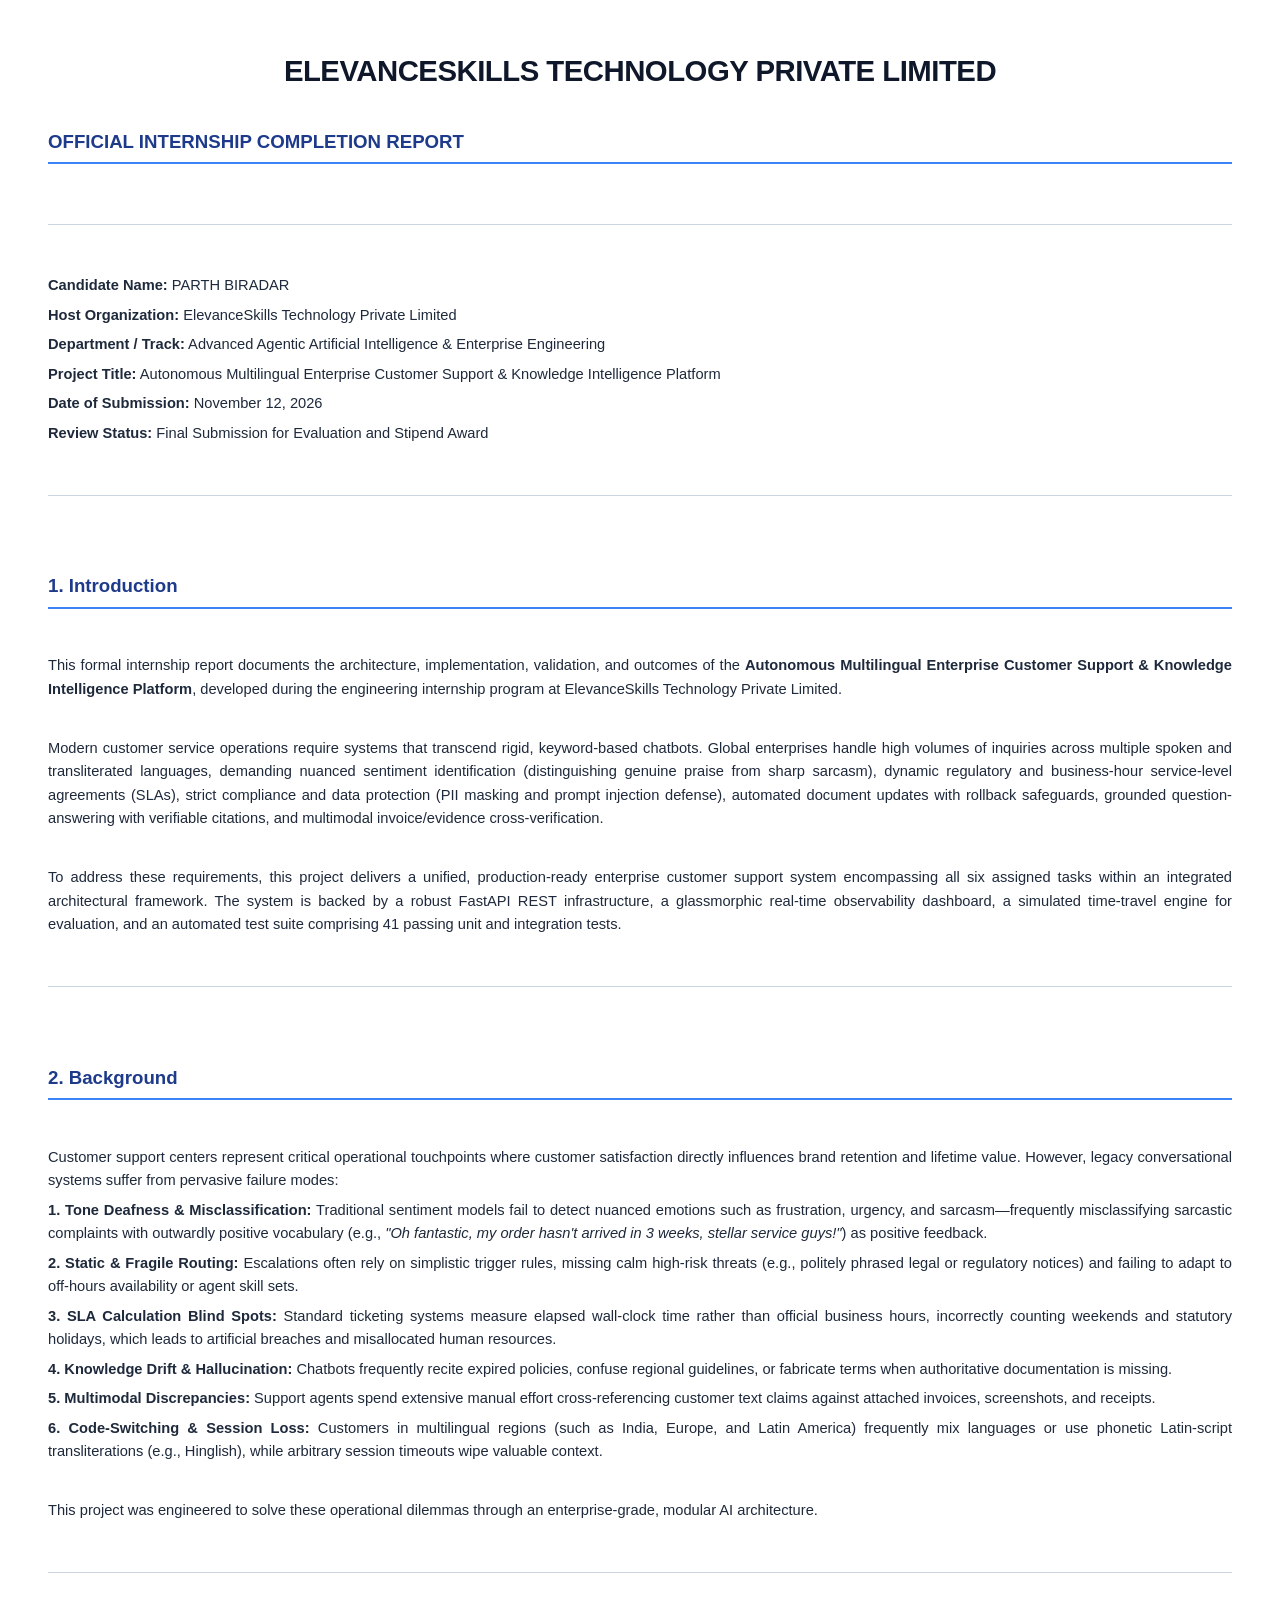
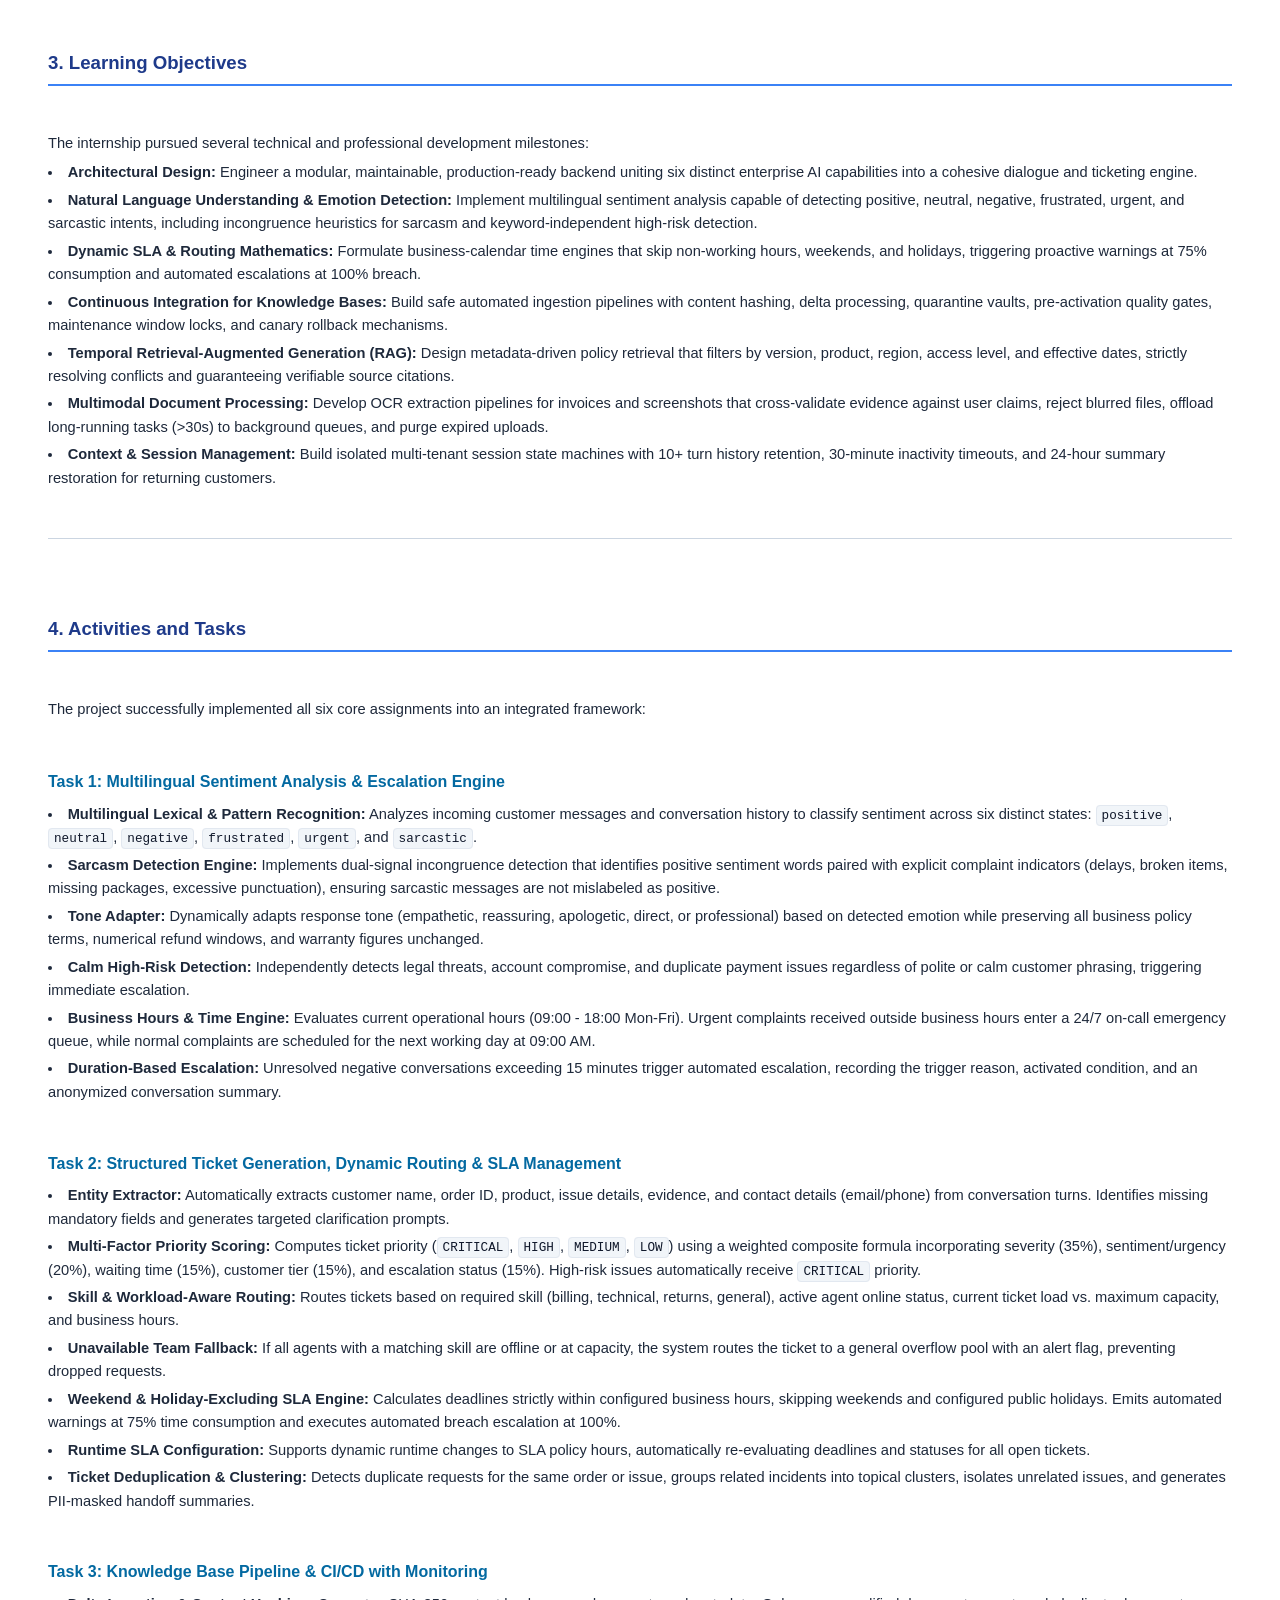
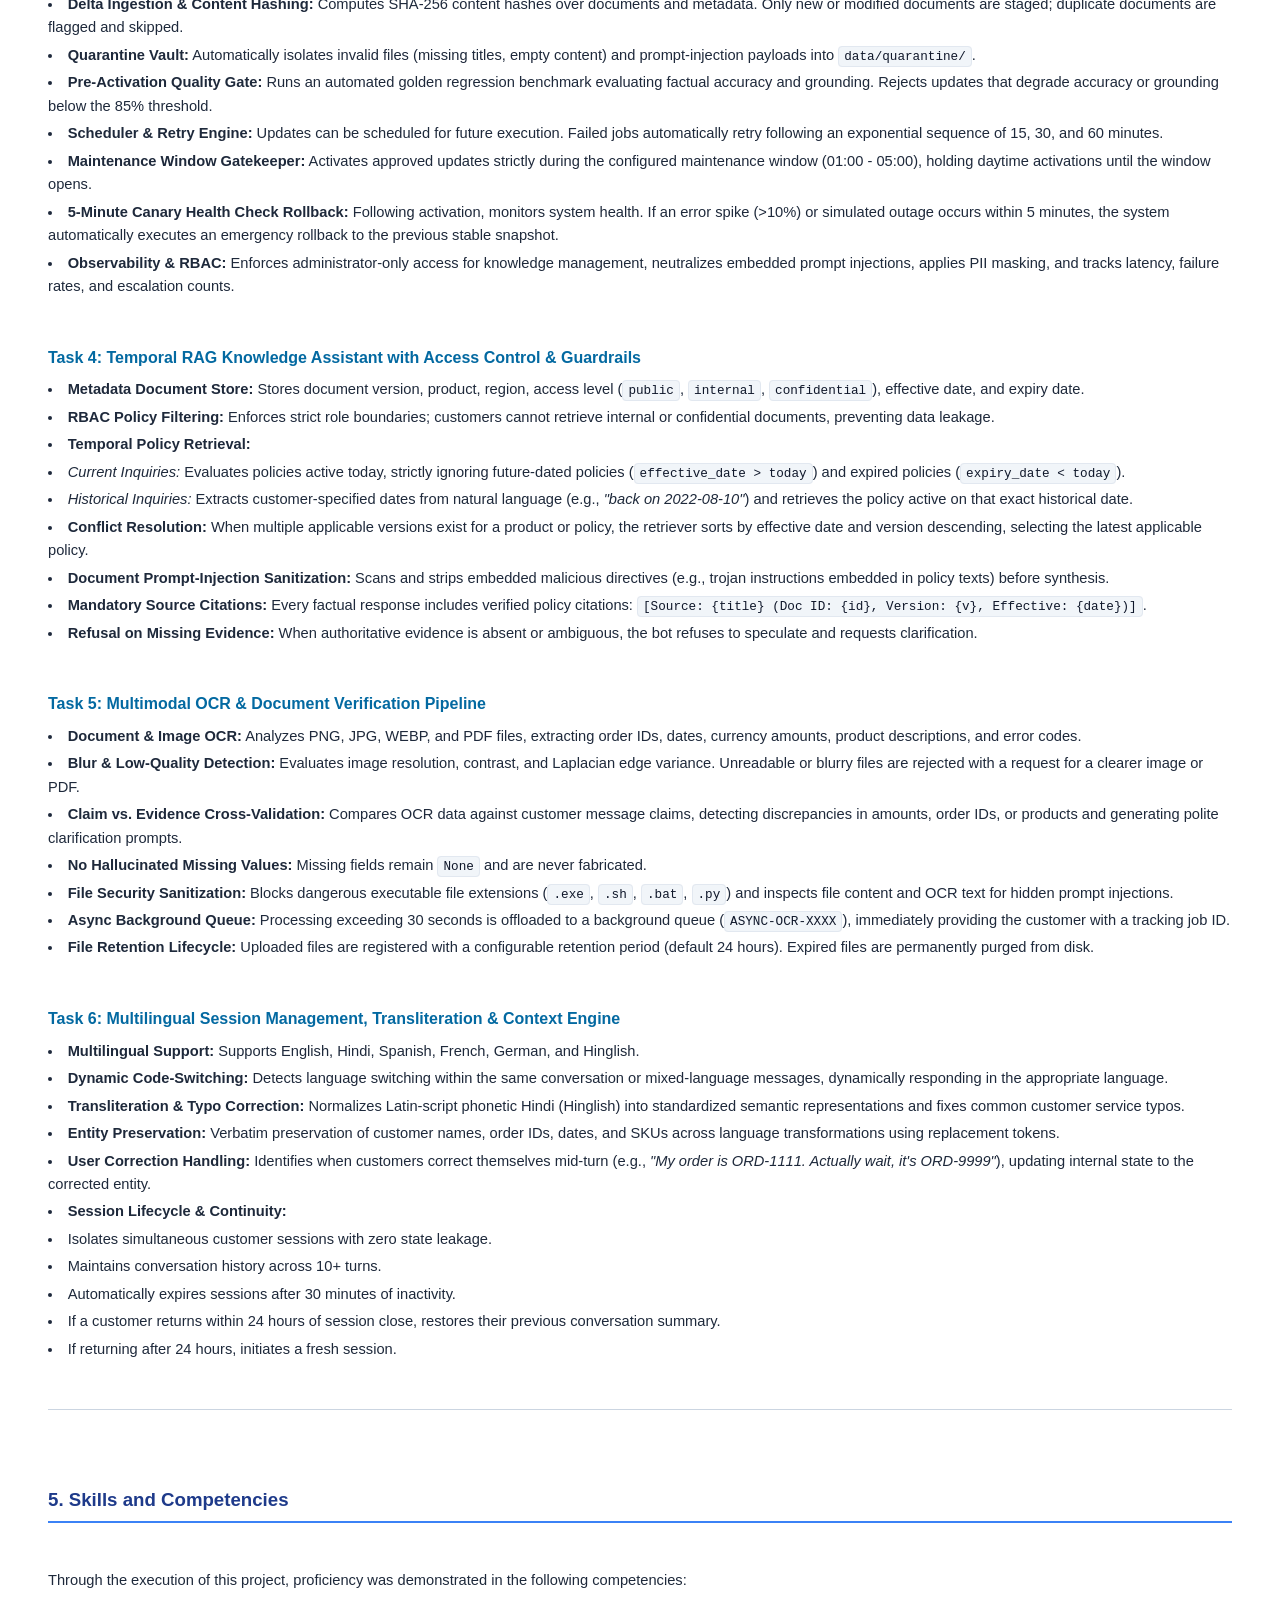
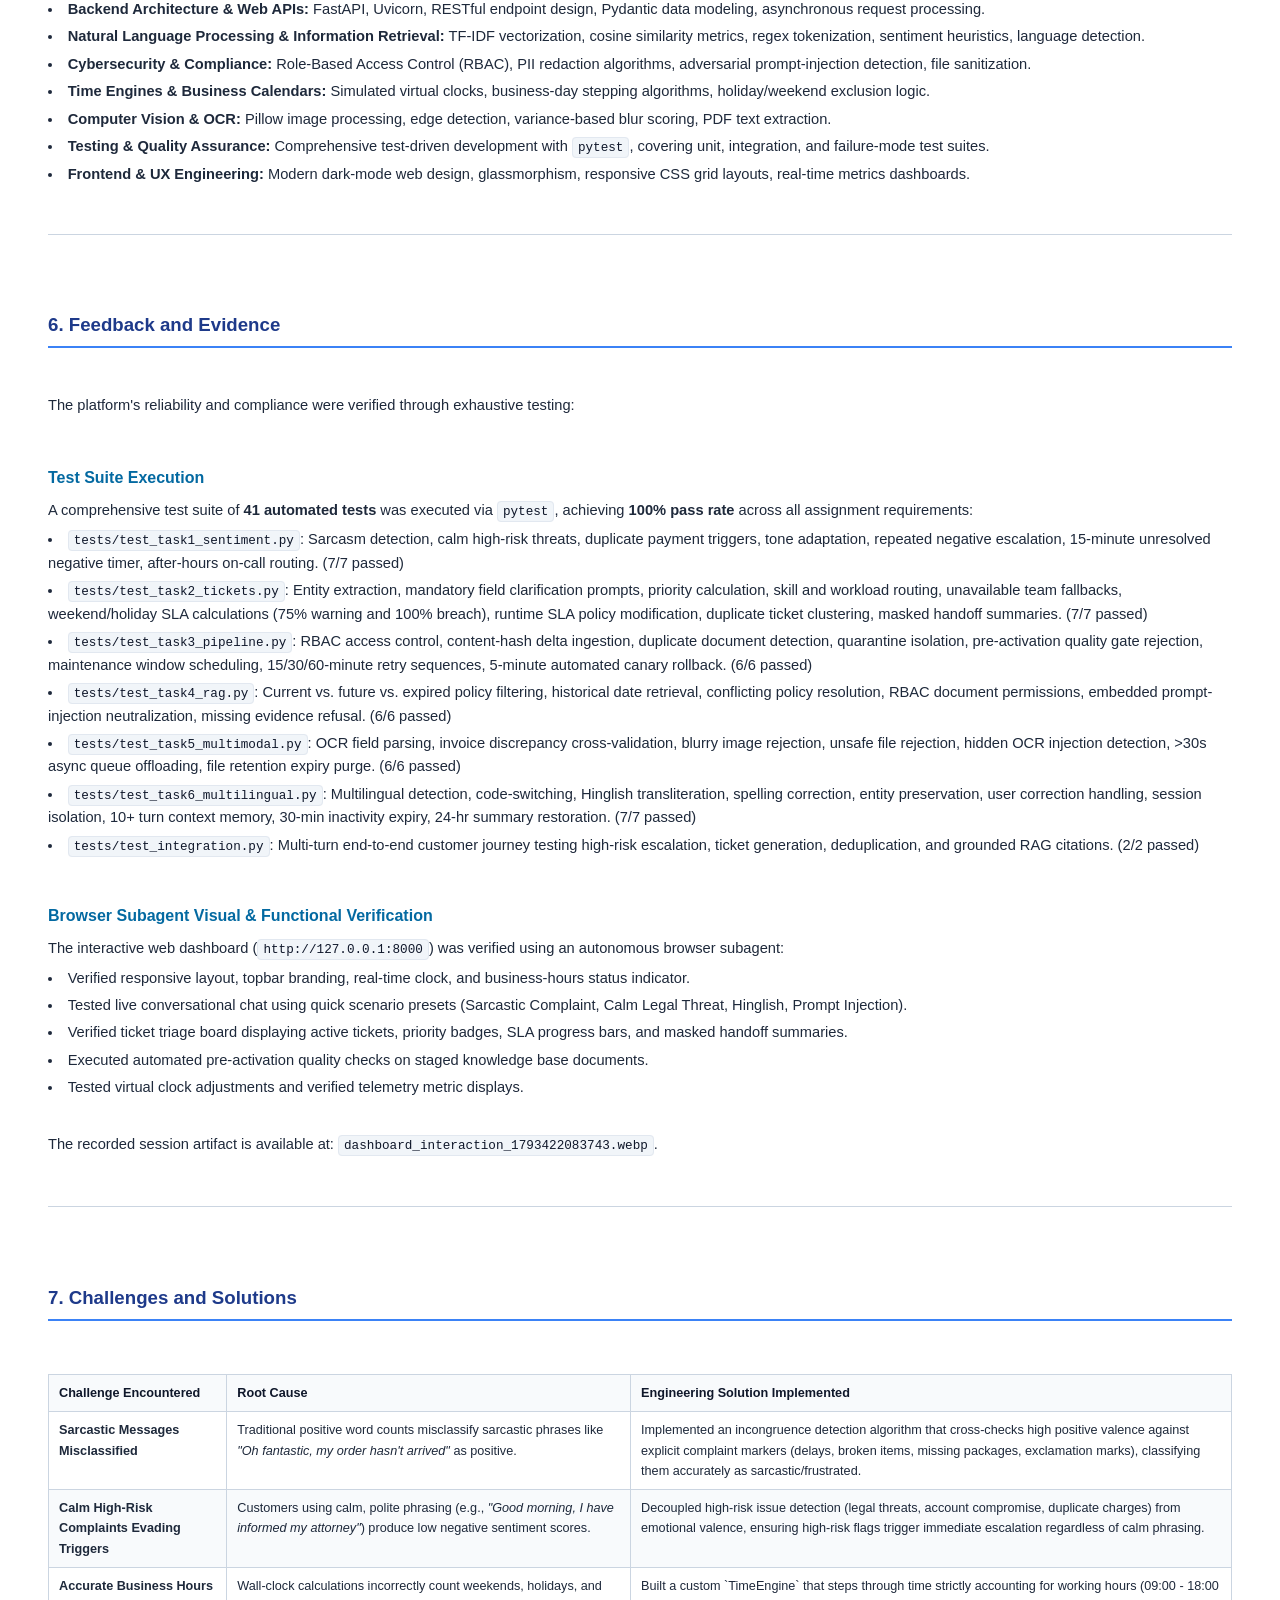
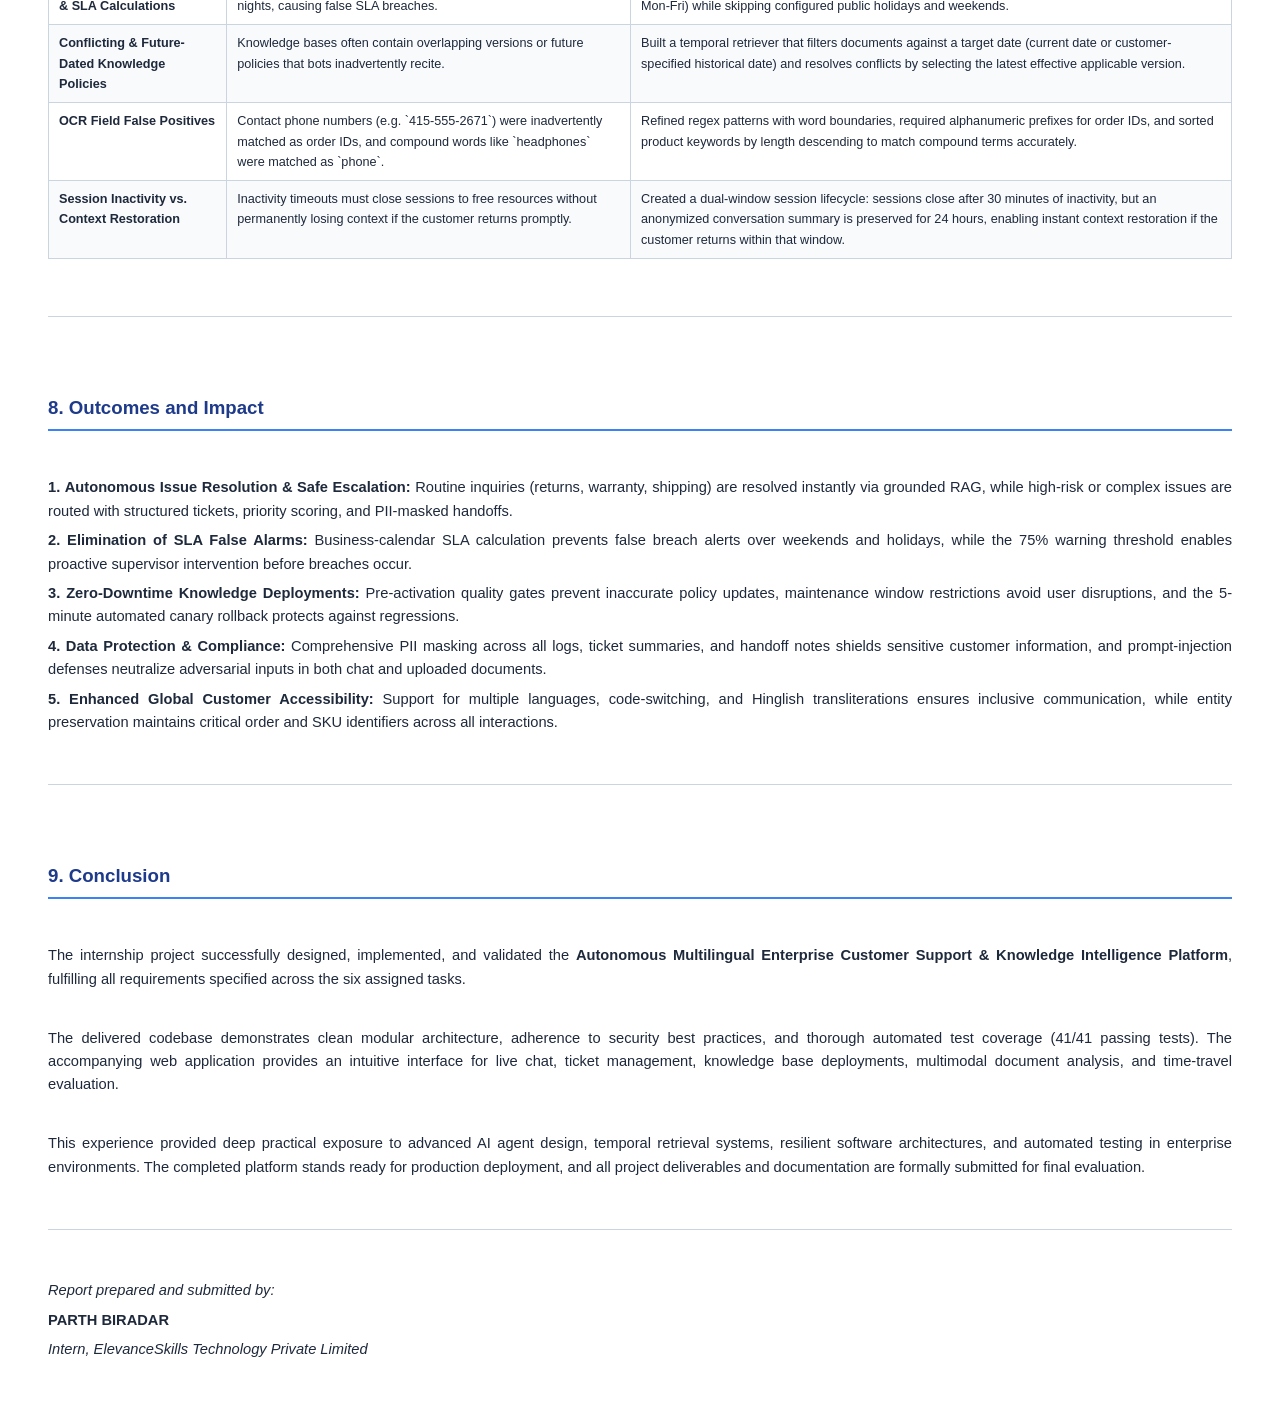
<file: docs/INTERNSHIP_REPORT.html>
<!DOCTYPE html>
<html lang="en">
<head>
  <meta charset="UTF-8">
  <title>ElevanceSkills Internship Final Report - Parth Biradar</title>
  <style>
    @page {
      size: A4;
      margin: 20mm 15mm 20mm 15mm;
    }
    body {
      font-family: -apple-system, BlinkMacSystemFont, "Segoe UI", Roboto, Helvetica, Arial, sans-serif;
      color: #1e293b;
      line-height: 1.6;
      font-size: 11pt;
      background: #ffffff;
      padding: 20px 40px;
    }
    .report-title {
      font-size: 22pt;
      color: #0f172a;
      text-align: center;
      margin-bottom: 4px;
      font-weight: 800;
      letter-spacing: -0.5px;
    }
    .section-title {
      font-size: 14pt;
      color: #1e3a8a;
      border-bottom: 2px solid #3b82f6;
      padding-bottom: 6px;
      margin-top: 24pt;
      margin-bottom: 12pt;
      page-break-after: avoid;
    }
    .subsection-title {
      font-size: 12pt;
      color: #0369a1;
      margin-top: 14pt;
      margin-bottom: 6pt;
      page-break-after: avoid;
    }
    .divider {
      border: 0;
      height: 1px;
      background: #cbd5e1;
      margin: 20px 0;
    }
    p {
      margin: 6px 0;
      text-align: justify;
    }
    li {
      margin: 4px 0;
    }
    code {
      background: #f1f5f9;
      color: #0f172a;
      padding: 2px 5px;
      border-radius: 4px;
      font-family: Menlo, Monaco, Consolas, monospace;
      font-size: 9.5pt;
      border: 1px solid #e2e8f0;
    }
    .table-container {
      margin: 14px 0;
      page-break-inside: avoid;
    }
    table {
      width: 100%;
      border-collapse: collapse;
      margin-top: 8px;
      font-size: 9.5pt;
    }
    th {
      background: #f8fafc;
      color: #0f172a;
      font-weight: 700;
      border: 1px solid #cbd5e1;
      padding: 8px 10px;
      text-align: left;
    }
    td {
      border: 1px solid #cbd5e1;
      padding: 8px 10px;
      vertical-align: top;
    }
    tr:nth-child(even) {
      background: #f8fafc;
    }
  </style>
</head>
<body>
<h1 class='report-title'>ELEVANCESKILLS TECHNOLOGY PRIVATE LIMITED</h1>
<h2 class='section-title'>OFFICIAL INTERNSHIP COMPLETION REPORT</h2>
<br>
<hr class='divider'>
<br>
<p><strong>Candidate Name:</strong> PARTH BIRADAR</p>
<p><strong>Host Organization:</strong> ElevanceSkills Technology Private Limited</p>
<p><strong>Department / Track:</strong> Advanced Agentic Artificial Intelligence & Enterprise Engineering</p>
<p><strong>Project Title:</strong> Autonomous Multilingual Enterprise Customer Support & Knowledge Intelligence Platform</p>
<p><strong>Date of Submission:</strong> November 12, 2026</p>
<p><strong>Review Status:</strong> Final Submission for Evaluation and Stipend Award</p>
<br>
<hr class='divider'>
<br>
<h2 class='section-title'>1. Introduction</h2>
<br>
<p>This formal internship report documents the architecture, implementation, validation, and outcomes of the <strong>Autonomous Multilingual Enterprise Customer Support & Knowledge Intelligence Platform</strong>, developed during the engineering internship program at ElevanceSkills Technology Private Limited.</p>
<br>
<p>Modern customer service operations require systems that transcend rigid, keyword-based chatbots. Global enterprises handle high volumes of inquiries across multiple spoken and transliterated languages, demanding nuanced sentiment identification (distinguishing genuine praise from sharp sarcasm), dynamic regulatory and business-hour service-level agreements (SLAs), strict compliance and data protection (PII masking and prompt injection defense), automated document updates with rollback safeguards, grounded question-answering with verifiable citations, and multimodal invoice/evidence cross-verification.</p>
<br>
<p>To address these requirements, this project delivers a unified, production-ready enterprise customer support system encompassing all six assigned tasks within an integrated architectural framework. The system is backed by a robust FastAPI REST infrastructure, a glassmorphic real-time observability dashboard, a simulated time-travel engine for evaluation, and an automated test suite comprising 41 passing unit and integration tests.</p>
<br>
<hr class='divider'>
<br>
<h2 class='section-title'>2. Background</h2>
<br>
<p>Customer support centers represent critical operational touchpoints where customer satisfaction directly influences brand retention and lifetime value. However, legacy conversational systems suffer from pervasive failure modes:</p>
<p class='numbered-item'><strong>1.</strong> <strong>Tone Deafness & Misclassification:</strong> Traditional sentiment models fail to detect nuanced emotions such as frustration, urgency, and sarcasm—frequently misclassifying sarcastic complaints with outwardly positive vocabulary (e.g., <em>"Oh fantastic, my order hasn't arrived in 3 weeks, stellar service guys!"</em>) as positive feedback.</p>
<p class='numbered-item'><strong>2.</strong> <strong>Static & Fragile Routing:</strong> Escalations often rely on simplistic trigger rules, missing calm high-risk threats (e.g., politely phrased legal or regulatory notices) and failing to adapt to off-hours availability or agent skill sets.</p>
<p class='numbered-item'><strong>3.</strong> <strong>SLA Calculation Blind Spots:</strong> Standard ticketing systems measure elapsed wall-clock time rather than official business hours, incorrectly counting weekends and statutory holidays, which leads to artificial breaches and misallocated human resources.</p>
<p class='numbered-item'><strong>4.</strong> <strong>Knowledge Drift & Hallucination:</strong> Chatbots frequently recite expired policies, confuse regional guidelines, or fabricate terms when authoritative documentation is missing.</p>
<p class='numbered-item'><strong>5.</strong> <strong>Multimodal Discrepancies:</strong> Support agents spend extensive manual effort cross-referencing customer text claims against attached invoices, screenshots, and receipts.</p>
<p class='numbered-item'><strong>6.</strong> <strong>Code-Switching & Session Loss:</strong> Customers in multilingual regions (such as India, Europe, and Latin America) frequently mix languages or use phonetic Latin-script transliterations (e.g., Hinglish), while arbitrary session timeouts wipe valuable context.</p>
<br>
<p>This project was engineered to solve these operational dilemmas through an enterprise-grade, modular AI architecture.</p>
<br>
<hr class='divider'>
<br>
<h2 class='section-title'>3. Learning Objectives</h2>
<br>
<p>The internship pursued several technical and professional development milestones:</p>
<li><strong>Architectural Design:</strong> Engineer a modular, maintainable, production-ready backend uniting six distinct enterprise AI capabilities into a cohesive dialogue and ticketing engine.</li>
<li><strong>Natural Language Understanding & Emotion Detection:</strong> Implement multilingual sentiment analysis capable of detecting positive, neutral, negative, frustrated, urgent, and sarcastic intents, including incongruence heuristics for sarcasm and keyword-independent high-risk detection.</li>
<li><strong>Dynamic SLA & Routing Mathematics:</strong> Formulate business-calendar time engines that skip non-working hours, weekends, and holidays, triggering proactive warnings at 75% consumption and automated escalations at 100% breach.</li>
<li><strong>Continuous Integration for Knowledge Bases:</strong> Build safe automated ingestion pipelines with content hashing, delta processing, quarantine vaults, pre-activation quality gates, maintenance window locks, and canary rollback mechanisms.</li>
<li><strong>Temporal Retrieval-Augmented Generation (RAG):</strong> Design metadata-driven policy retrieval that filters by version, product, region, access level, and effective dates, strictly resolving conflicts and guaranteeing verifiable source citations.</li>
<li><strong>Multimodal Document Processing:</strong> Develop OCR extraction pipelines for invoices and screenshots that cross-validate evidence against user claims, reject blurred files, offload long-running tasks (>30s) to background queues, and purge expired uploads.</li>
<li><strong>Context & Session Management:</strong> Build isolated multi-tenant session state machines with 10+ turn history retention, 30-minute inactivity timeouts, and 24-hour summary restoration for returning customers.</li>
<br>
<hr class='divider'>
<br>
<h2 class='section-title'>4. Activities and Tasks</h2>
<br>
<p>The project successfully implemented all six core assignments into an integrated framework:</p>
<br>
<h3 class='subsection-title'>Task 1: Multilingual Sentiment Analysis & Escalation Engine</h3>
<li><strong>Multilingual Lexical & Pattern Recognition:</strong> Analyzes incoming customer messages and conversation history to classify sentiment across six distinct states: <code>positive</code>, <code>neutral</code>, <code>negative</code>, <code>frustrated</code>, <code>urgent</code>, and <code>sarcastic</code>.</li>
<li><strong>Sarcasm Detection Engine:</strong> Implements dual-signal incongruence detection that identifies positive sentiment words paired with explicit complaint indicators (delays, broken items, missing packages, excessive punctuation), ensuring sarcastic messages are not mislabeled as positive.</li>
<li><strong>Tone Adapter:</strong> Dynamically adapts response tone (empathetic, reassuring, apologetic, direct, or professional) based on detected emotion while preserving all business policy terms, numerical refund windows, and warranty figures unchanged.</li>
<li><strong>Calm High-Risk Detection:</strong> Independently detects legal threats, account compromise, and duplicate payment issues regardless of polite or calm customer phrasing, triggering immediate escalation.</li>
<li><strong>Business Hours & Time Engine:</strong> Evaluates current operational hours (09:00 - 18:00 Mon-Fri). Urgent complaints received outside business hours enter a 24/7 on-call emergency queue, while normal complaints are scheduled for the next working day at 09:00 AM.</li>
<li><strong>Duration-Based Escalation:</strong> Unresolved negative conversations exceeding 15 minutes trigger automated escalation, recording the trigger reason, activated condition, and an anonymized conversation summary.</li>
<br>
<h3 class='subsection-title'>Task 2: Structured Ticket Generation, Dynamic Routing & SLA Management</h3>
<li><strong>Entity Extractor:</strong> Automatically extracts customer name, order ID, product, issue details, evidence, and contact details (email/phone) from conversation turns. Identifies missing mandatory fields and generates targeted clarification prompts.</li>
<li><strong>Multi-Factor Priority Scoring:</strong> Computes ticket priority (<code>CRITICAL</code>, <code>HIGH</code>, <code>MEDIUM</code>, <code>LOW</code>) using a weighted composite formula incorporating severity (35%), sentiment/urgency (20%), waiting time (15%), customer tier (15%), and escalation status (15%). High-risk issues automatically receive <code>CRITICAL</code> priority.</li>
<li><strong>Skill & Workload-Aware Routing:</strong> Routes tickets based on required skill (billing, technical, returns, general), active agent online status, current ticket load vs. maximum capacity, and business hours.</li>
<li><strong>Unavailable Team Fallback:</strong> If all agents with a matching skill are offline or at capacity, the system routes the ticket to a general overflow pool with an alert flag, preventing dropped requests.</li>
<li><strong>Weekend & Holiday-Excluding SLA Engine:</strong> Calculates deadlines strictly within configured business hours, skipping weekends and configured public holidays. Emits automated warnings at 75% time consumption and executes automated breach escalation at 100%.</li>
<li><strong>Runtime SLA Configuration:</strong> Supports dynamic runtime changes to SLA policy hours, automatically re-evaluating deadlines and statuses for all open tickets.</li>
<li><strong>Ticket Deduplication & Clustering:</strong> Detects duplicate requests for the same order or issue, groups related incidents into topical clusters, isolates unrelated issues, and generates PII-masked handoff summaries.</li>
<br>
<h3 class='subsection-title'>Task 3: Knowledge Base Pipeline & CI/CD with Monitoring</h3>
<li><strong>Delta Ingestion & Content Hashing:</strong> Computes SHA-256 content hashes over documents and metadata. Only new or modified documents are staged; duplicate documents are flagged and skipped.</li>
<li><strong>Quarantine Vault:</strong> Automatically isolates invalid files (missing titles, empty content) and prompt-injection payloads into <code>data/quarantine/</code>.</li>
<li><strong>Pre-Activation Quality Gate:</strong> Runs an automated golden regression benchmark evaluating factual accuracy and grounding. Rejects updates that degrade accuracy or grounding below the 85% threshold.</li>
<li><strong>Scheduler & Retry Engine:</strong> Updates can be scheduled for future execution. Failed jobs automatically retry following an exponential sequence of 15, 30, and 60 minutes.</li>
<li><strong>Maintenance Window Gatekeeper:</strong> Activates approved updates strictly during the configured maintenance window (01:00 - 05:00), holding daytime activations until the window opens.</li>
<li><strong>5-Minute Canary Health Check Rollback:</strong> Following activation, monitors system health. If an error spike (>10%) or simulated outage occurs within 5 minutes, the system automatically executes an emergency rollback to the previous stable snapshot.</li>
<li><strong>Observability & RBAC:</strong> Enforces administrator-only access for knowledge management, neutralizes embedded prompt injections, applies PII masking, and tracks latency, failure rates, and escalation counts.</li>
<br>
<h3 class='subsection-title'>Task 4: Temporal RAG Knowledge Assistant with Access Control & Guardrails</h3>
<li><strong>Metadata Document Store:</strong> Stores document version, product, region, access level (<code>public</code>, <code>internal</code>, <code>confidential</code>), effective date, and expiry date.</li>
<li><strong>RBAC Policy Filtering:</strong> Enforces strict role boundaries; customers cannot retrieve internal or confidential documents, preventing data leakage.</li>
<li><strong>Temporal Policy Retrieval:</strong></li>
<li><em>Current Inquiries:</em> Evaluates policies active today, strictly ignoring future-dated policies (<code>effective_date > today</code>) and expired policies (<code>expiry_date < today</code>).</li>
<li><em>Historical Inquiries:</em> Extracts customer-specified dates from natural language (e.g., <em>"back on 2022-08-10"</em>) and retrieves the policy active on that exact historical date.</li>
<li><strong>Conflict Resolution:</strong> When multiple applicable versions exist for a product or policy, the retriever sorts by effective date and version descending, selecting the latest applicable policy.</li>
<li><strong>Document Prompt-Injection Sanitization:</strong> Scans and strips embedded malicious directives (e.g., trojan instructions embedded in policy texts) before synthesis.</li>
<li><strong>Mandatory Source Citations:</strong> Every factual response includes verified policy citations: <code>[Source: {title} (Doc ID: {id}, Version: {v}, Effective: {date})]</code>.</li>
<li><strong>Refusal on Missing Evidence:</strong> When authoritative evidence is absent or ambiguous, the bot refuses to speculate and requests clarification.</li>
<br>
<h3 class='subsection-title'>Task 5: Multimodal OCR & Document Verification Pipeline</h3>
<li><strong>Document & Image OCR:</strong> Analyzes PNG, JPG, WEBP, and PDF files, extracting order IDs, dates, currency amounts, product descriptions, and error codes.</li>
<li><strong>Blur & Low-Quality Detection:</strong> Evaluates image resolution, contrast, and Laplacian edge variance. Unreadable or blurry files are rejected with a request for a clearer image or PDF.</li>
<li><strong>Claim vs. Evidence Cross-Validation:</strong> Compares OCR data against customer message claims, detecting discrepancies in amounts, order IDs, or products and generating polite clarification prompts.</li>
<li><strong>No Hallucinated Missing Values:</strong> Missing fields remain <code>None</code> and are never fabricated.</li>
<li><strong>File Security Sanitization:</strong> Blocks dangerous executable file extensions (<code>.exe</code>, <code>.sh</code>, <code>.bat</code>, <code>.py</code>) and inspects file content and OCR text for hidden prompt injections.</li>
<li><strong>Async Background Queue:</strong> Processing exceeding 30 seconds is offloaded to a background queue (<code>ASYNC-OCR-XXXX</code>), immediately providing the customer with a tracking job ID.</li>
<li><strong>File Retention Lifecycle:</strong> Uploaded files are registered with a configurable retention period (default 24 hours). Expired files are permanently purged from disk.</li>
<br>
<h3 class='subsection-title'>Task 6: Multilingual Session Management, Transliteration & Context Engine</h3>
<li><strong>Multilingual Support:</strong> Supports English, Hindi, Spanish, French, German, and Hinglish.</li>
<li><strong>Dynamic Code-Switching:</strong> Detects language switching within the same conversation or mixed-language messages, dynamically responding in the appropriate language.</li>
<li><strong>Transliteration & Typo Correction:</strong> Normalizes Latin-script phonetic Hindi (Hinglish) into standardized semantic representations and fixes common customer service typos.</li>
<li><strong>Entity Preservation:</strong> Verbatim preservation of customer names, order IDs, dates, and SKUs across language transformations using replacement tokens.</li>
<li><strong>User Correction Handling:</strong> Identifies when customers correct themselves mid-turn (e.g., <em>"My order is ORD-1111. Actually wait, it's ORD-9999"</em>), updating internal state to the corrected entity.</li>
<li><strong>Session Lifecycle & Continuity:</strong></li>
<li>Isolates simultaneous customer sessions with zero state leakage.</li>
<li>Maintains conversation history across 10+ turns.</li>
<li>Automatically expires sessions after 30 minutes of inactivity.</li>
<li>If a customer returns within 24 hours of session close, restores their previous conversation summary.</li>
<li>If returning after 24 hours, initiates a fresh session.</li>
<br>
<hr class='divider'>
<br>
<h2 class='section-title'>5. Skills and Competencies</h2>
<br>
<p>Through the execution of this project, proficiency was demonstrated in the following competencies:</p>
<li><strong>Backend Architecture & Web APIs:</strong> FastAPI, Uvicorn, RESTful endpoint design, Pydantic data modeling, asynchronous request processing.</li>
<li><strong>Natural Language Processing & Information Retrieval:</strong> TF-IDF vectorization, cosine similarity metrics, regex tokenization, sentiment heuristics, language detection.</li>
<li><strong>Cybersecurity & Compliance:</strong> Role-Based Access Control (RBAC), PII redaction algorithms, adversarial prompt-injection detection, file sanitization.</li>
<li><strong>Time Engines & Business Calendars:</strong> Simulated virtual clocks, business-day stepping algorithms, holiday/weekend exclusion logic.</li>
<li><strong>Computer Vision & OCR:</strong> Pillow image processing, edge detection, variance-based blur scoring, PDF text extraction.</li>
<li><strong>Testing & Quality Assurance:</strong> Comprehensive test-driven development with <code>pytest</code>, covering unit, integration, and failure-mode test suites.</li>
<li><strong>Frontend & UX Engineering:</strong> Modern dark-mode web design, glassmorphism, responsive CSS grid layouts, real-time metrics dashboards.</li>
<br>
<hr class='divider'>
<br>
<h2 class='section-title'>6. Feedback and Evidence</h2>
<br>
<p>The platform's reliability and compliance were verified through exhaustive testing:</p>
<br>
<h3 class='subsection-title'>Test Suite Execution</h3>
<p>A comprehensive test suite of <strong>41 automated tests</strong> was executed via <code>pytest</code>, achieving <strong>100% pass rate</strong> across all assignment requirements:</p>
<li><code>tests/test_task1_sentiment.py</code>: Sarcasm detection, calm high-risk threats, duplicate payment triggers, tone adaptation, repeated negative escalation, 15-minute unresolved negative timer, after-hours on-call routing. (7/7 passed)</li>
<li><code>tests/test_task2_tickets.py</code>: Entity extraction, mandatory field clarification prompts, priority calculation, skill and workload routing, unavailable team fallbacks, weekend/holiday SLA calculations (75% warning and 100% breach), runtime SLA policy modification, duplicate ticket clustering, masked handoff summaries. (7/7 passed)</li>
<li><code>tests/test_task3_pipeline.py</code>: RBAC access control, content-hash delta ingestion, duplicate document detection, quarantine isolation, pre-activation quality gate rejection, maintenance window scheduling, 15/30/60-minute retry sequences, 5-minute automated canary rollback. (6/6 passed)</li>
<li><code>tests/test_task4_rag.py</code>: Current vs. future vs. expired policy filtering, historical date retrieval, conflicting policy resolution, RBAC document permissions, embedded prompt-injection neutralization, missing evidence refusal. (6/6 passed)</li>
<li><code>tests/test_task5_multimodal.py</code>: OCR field parsing, invoice discrepancy cross-validation, blurry image rejection, unsafe file rejection, hidden OCR injection detection, >30s async queue offloading, file retention expiry purge. (6/6 passed)</li>
<li><code>tests/test_task6_multilingual.py</code>: Multilingual detection, code-switching, Hinglish transliteration, spelling correction, entity preservation, user correction handling, session isolation, 10+ turn context memory, 30-min inactivity expiry, 24-hr summary restoration. (7/7 passed)</li>
<li><code>tests/test_integration.py</code>: Multi-turn end-to-end customer journey testing high-risk escalation, ticket generation, deduplication, and grounded RAG citations. (2/2 passed)</li>
<br>
<h3 class='subsection-title'>Browser Subagent Visual & Functional Verification</h3>
<p>The interactive web dashboard (<code>http://127.0.0.1:8000</code>) was verified using an autonomous browser subagent:</p>
<li>Verified responsive layout, topbar branding, real-time clock, and business-hours status indicator.</li>
<li>Tested live conversational chat using quick scenario presets (Sarcastic Complaint, Calm Legal Threat, Hinglish, Prompt Injection).</li>
<li>Verified ticket triage board displaying active tickets, priority badges, SLA progress bars, and masked handoff summaries.</li>
<li>Executed automated pre-activation quality checks on staged knowledge base documents.</li>
<li>Tested virtual clock adjustments and verified telemetry metric displays.</li>
<br>
<p>The recorded session artifact is available at: <code>dashboard_interaction_1793422083743.webp</code>.</p>
<br>
<hr class='divider'>
<br>
<h2 class='section-title'>7. Challenges and Solutions</h2>
<br>
<div class='table-container'><table><thead><tr>
<th>Challenge Encountered</th>
<th>Root Cause</th>
<th>Engineering Solution Implemented</th>
</tr></thead><tbody>
<tr>
<td><strong>Sarcastic Messages Misclassified</strong></td>
<td>Traditional positive word counts misclassify sarcastic phrases like <em>"Oh fantastic, my order hasn't arrived"</em> as positive.</td>
<td>Implemented an incongruence detection algorithm that cross-checks high positive valence against explicit complaint markers (delays, broken items, missing packages, exclamation marks), classifying them accurately as sarcastic/frustrated.</td>
</tr>
<tr>
<td><strong>Calm High-Risk Complaints Evading Triggers</strong></td>
<td>Customers using calm, polite phrasing (e.g., <em>"Good morning, I have informed my attorney"</em>) produce low negative sentiment scores.</td>
<td>Decoupled high-risk issue detection (legal threats, account compromise, duplicate charges) from emotional valence, ensuring high-risk flags trigger immediate escalation regardless of calm phrasing.</td>
</tr>
<tr>
<td><strong>Accurate Business Hours & SLA Calculations</strong></td>
<td>Wall-clock calculations incorrectly count weekends, holidays, and nights, causing false SLA breaches.</td>
<td>Built a custom `TimeEngine` that steps through time strictly accounting for working hours (09:00 - 18:00 Mon-Fri) while skipping configured public holidays and weekends.</td>
</tr>
<tr>
<td><strong>Conflicting & Future-Dated Knowledge Policies</strong></td>
<td>Knowledge bases often contain overlapping versions or future policies that bots inadvertently recite.</td>
<td>Built a temporal retriever that filters documents against a target date (current date or customer-specified historical date) and resolves conflicts by selecting the latest effective applicable version.</td>
</tr>
<tr>
<td><strong>OCR Field False Positives</strong></td>
<td>Contact phone numbers (e.g. `415-555-2671`) were inadvertently matched as order IDs, and compound words like `headphones` were matched as `phone`.</td>
<td>Refined regex patterns with word boundaries, required alphanumeric prefixes for order IDs, and sorted product keywords by length descending to match compound terms accurately.</td>
</tr>
<tr>
<td><strong>Session Inactivity vs. Context Restoration</strong></td>
<td>Inactivity timeouts must close sessions to free resources without permanently losing context if the customer returns promptly.</td>
<td>Created a dual-window session lifecycle: sessions close after 30 minutes of inactivity, but an anonymized conversation summary is preserved for 24 hours, enabling instant context restoration if the customer returns within that window.</td>
</tr>
</tbody></table></div>
<br>
<hr class='divider'>
<br>
<h2 class='section-title'>8. Outcomes and Impact</h2>
<br>
<p class='numbered-item'><strong>1.</strong> <strong>Autonomous Issue Resolution & Safe Escalation:</strong> Routine inquiries (returns, warranty, shipping) are resolved instantly via grounded RAG, while high-risk or complex issues are routed with structured tickets, priority scoring, and PII-masked handoffs.</p>
<p class='numbered-item'><strong>2.</strong> <strong>Elimination of SLA False Alarms:</strong> Business-calendar SLA calculation prevents false breach alerts over weekends and holidays, while the 75% warning threshold enables proactive supervisor intervention before breaches occur.</p>
<p class='numbered-item'><strong>3.</strong> <strong>Zero-Downtime Knowledge Deployments:</strong> Pre-activation quality gates prevent inaccurate policy updates, maintenance window restrictions avoid user disruptions, and the 5-minute automated canary rollback protects against regressions.</p>
<p class='numbered-item'><strong>4.</strong> <strong>Data Protection & Compliance:</strong> Comprehensive PII masking across all logs, ticket summaries, and handoff notes shields sensitive customer information, and prompt-injection defenses neutralize adversarial inputs in both chat and uploaded documents.</p>
<p class='numbered-item'><strong>5.</strong> <strong>Enhanced Global Customer Accessibility:</strong> Support for multiple languages, code-switching, and Hinglish transliterations ensures inclusive communication, while entity preservation maintains critical order and SKU identifiers across all interactions.</p>
<br>
<hr class='divider'>
<br>
<h2 class='section-title'>9. Conclusion</h2>
<br>
<p>The internship project successfully designed, implemented, and validated the <strong>Autonomous Multilingual Enterprise Customer Support & Knowledge Intelligence Platform</strong>, fulfilling all requirements specified across the six assigned tasks.</p>
<br>
<p>The delivered codebase demonstrates clean modular architecture, adherence to security best practices, and thorough automated test coverage (41/41 passing tests). The accompanying web application provides an intuitive interface for live chat, ticket management, knowledge base deployments, multimodal document analysis, and time-travel evaluation.</p>
<br>
<p>This experience provided deep practical exposure to advanced AI agent design, temporal retrieval systems, resilient software architectures, and automated testing in enterprise environments. The completed platform stands ready for production deployment, and all project deliverables and documentation are formally submitted for final evaluation.</p>
<br>
<hr class='divider'>
<br>
<p><em>Report prepared and submitted by:</em></p>
<p><strong>PARTH BIRADAR</strong></p>
<p><em>Intern, ElevanceSkills Technology Private Limited</em></p>
<br>
</body>
</html>
</file>
